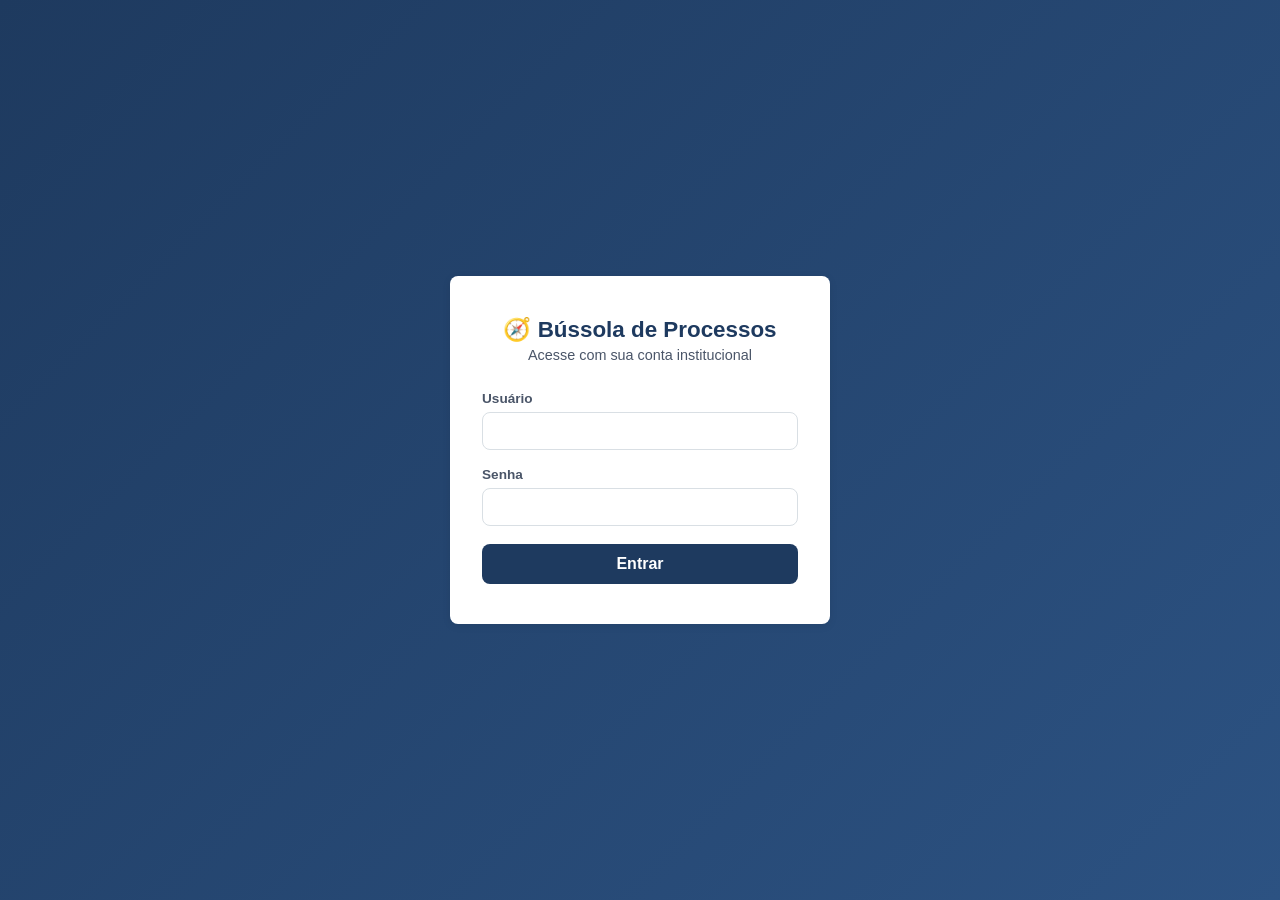
<file: frontend/index.html>
<!DOCTYPE html>
<html lang="pt-BR">
<head>
  <meta charset="UTF-8">
  <meta name="viewport" content="width=device-width, initial-scale=1.0">
  <title>Bússola de Processos — Login</title>
  <link rel="stylesheet" href="assets/css/estilo.css">
</head>
<body class="tela-login">

  <main class="cartao-login">
    <h1 class="cartao-login__titulo">🧭 Bússola de Processos</h1>
    <p class="cartao-login__subtitulo">Acesse com sua conta institucional</p>

    <div id="mensagemErro" class="mensagem-erro" role="alert"></div>

    <form id="formLogin" novalidate>
      <div class="campo">
        <label for="campoUsuario">Usuário</label>
        <input type="text" id="campoUsuario" name="usuario" autocomplete="username" required>
      </div>

      <div class="campo">
        <label for="campoSenha">Senha</label>
        <input type="password" id="campoSenha" name="senha" autocomplete="current-password" required>
      </div>

      <button type="submit" class="botao-primario" id="botaoEntrar">Entrar</button>
    </form>
  </main>

  <script src="assets/js/config.js"></script>
  <script src="assets/js/api.js"></script>
  <script src="assets/js/login.js"></script>
</body>
</html>
</file>
<file: frontend/assets/css/estilo.css>
/*
 * Bússola de Processos — estilo base.
 * Layout simples, sem framework, reaproveitado por todas as telas.
 */

:root {
  --cor-primaria: #1e3a5f;
  --cor-primaria-clara: #2c5282;
  --cor-fundo: #f4f6f8;
  --cor-cartao: #ffffff;
  --cor-texto: #1a202c;
  --cor-texto-suave: #4a5568;
  --cor-borda: #d9dfe4;
  --cor-erro: #c53030;
  --cor-erro-fundo: #fdecea;
  --cor-sucesso: #276749;
  --cor-aviso: #9c6500;
  --cor-aviso-fundo: #fff8e1;
  --raio: 8px;
  --sombra: 0 2px 8px rgba(0, 0, 0, 0.08);
  --fonte: 'Segoe UI', Tahoma, Verdana, Arial, sans-serif;
}

* {
  box-sizing: border-box;
}

html, body {
  height: 100%;
}

body {
  margin: 0;
  font-family: var(--fonte);
  background: var(--cor-fundo);
  color: var(--cor-texto);
  display: flex;
  flex-direction: column;
  min-height: 100vh;
}

/* Cabeçalho padrão das telas internas */
.cabecalho {
  background: var(--cor-primaria);
  color: #fff;
  padding: 1rem 1.5rem;
  display: flex;
  align-items: center;
  justify-content: space-between;
  box-shadow: var(--sombra);
}

.cabecalho__marca {
  display: flex;
  align-items: center;
  gap: 0.6rem;
  font-size: 1.1rem;
  font-weight: 600;
}

.cabecalho__usuario {
  font-size: 0.9rem;
  display: flex;
  align-items: center;
  gap: 0.8rem;
}

.botao-sair {
  background: transparent;
  border: 1px solid rgba(255, 255, 255, 0.5);
  color: #fff;
  padding: 0.4rem 0.9rem;
  border-radius: var(--raio);
  cursor: pointer;
  font-size: 0.85rem;
}

.botao-sair:hover {
  background: rgba(255, 255, 255, 0.15);
}

.etiqueta-perfil {
  background: rgba(255, 255, 255, 0.2);
  padding: 0.2rem 0.6rem;
  border-radius: 999px;
  font-size: 0.75rem;
  font-weight: 600;
  letter-spacing: 0.02em;
}

/* Tela principal (placeholder) */
.menu-principal {
  background: var(--cor-cartao);
  border-radius: var(--raio);
  box-shadow: var(--sombra);
  padding: 2rem;
  width: 100%;
  max-width: 480px;
}

.menu-principal h1 {
  margin-top: 0;
  color: var(--cor-primaria);
  font-size: 1.3rem;
}

.menu-principal__lista {
  display: flex;
  flex-direction: column;
  gap: 0.6rem;
  margin-top: 1.5rem;
}

.menu-principal__item {
  display: block;
  padding: 0.75rem 1rem;
  border: 1px solid var(--cor-borda);
  border-radius: var(--raio);
  color: var(--cor-texto);
  text-decoration: none;
  font-size: 0.95rem;
}

.menu-principal__item:hover {
  border-color: var(--cor-primaria-clara);
  background: var(--cor-fundo);
}

/* Container central genérico */
.conteudo {
  flex: 1;
  display: flex;
  flex-direction: column;
  align-items: center;
  justify-content: center;
  padding: 2rem 1rem;
}

/* Variante para telas com conteúdo que cresce (ex.: lista de upload) —
   evita ele saltar pra baixo conforme itens são adicionados. */
.conteudo--alinhado-topo {
  justify-content: flex-start;
}

/* Tela de upload de documentos */
.cartao-upload {
  background: var(--cor-cartao);
  border-radius: var(--raio);
  box-shadow: var(--sombra);
  padding: 2rem;
  width: 100%;
  max-width: 560px;
}

.cartao-upload h1 {
  margin-top: 0.25rem;
  color: var(--cor-primaria);
  font-size: 1.3rem;
}

.cartao-upload__ajuda {
  color: var(--cor-texto-suave);
  font-size: 0.85rem;
  margin-top: -0.5rem;
}

.link-voltar {
  margin: 0 0 0.5rem;
}

.link-voltar a {
  color: var(--cor-primaria-clara);
  text-decoration: none;
  font-size: 0.85rem;
}

.link-voltar a:hover {
  text-decoration: underline;
}

.campo-erro {
  color: var(--cor-erro);
  font-size: 0.8rem;
  margin: 0.35rem 0 0;
  min-height: 1em;
}

.lista-upload {
  list-style: none;
  margin: 1.5rem 0 0;
  padding: 0;
  display: flex;
  flex-direction: column;
  gap: 0.75rem;
}

.item-upload {
  border: 1px solid var(--cor-borda);
  border-radius: var(--raio);
  padding: 0.75rem 1rem;
}

.item-upload__cabecalho {
  display: flex;
  justify-content: space-between;
  align-items: baseline;
  gap: 0.5rem;
  font-size: 0.9rem;
}

.item-upload__nome {
  font-weight: 600;
  overflow-wrap: anywhere;
}

.item-upload__tamanho {
  color: var(--cor-texto-suave);
  font-size: 0.8rem;
  white-space: nowrap;
}

.item-upload__barra {
  height: 4px;
  border-radius: 999px;
  background: var(--cor-fundo);
  overflow: hidden;
  margin-top: 0.5rem;
  display: none;
}

.item-upload__barra-preenchimento {
  height: 100%;
  width: 40%;
  background: var(--cor-primaria-clara);
  border-radius: 999px;
}

.item-upload--enviando .item-upload__barra {
  display: block;
}

.item-upload--enviando .item-upload__barra-preenchimento {
  animation: item-upload-progresso 1.1s ease-in-out infinite;
}

@keyframes item-upload-progresso {
  0% { transform: translateX(-100%); }
  100% { transform: translateX(250%); }
}

.item-upload__status {
  font-size: 0.82rem;
  margin-top: 0.4rem;
  color: var(--cor-texto-suave);
}

.item-upload--sucesso .item-upload__status {
  color: var(--cor-sucesso);
}

.item-upload--sucesso-sem-texto .item-upload__status {
  color: var(--cor-aviso);
}

.item-upload--sucesso-sem-texto {
  background: var(--cor-aviso-fundo);
}

.item-upload--erro .item-upload__status {
  color: var(--cor-erro);
}

.item-upload__retry {
  margin-top: 0.5rem;
  background: transparent;
  border: 1px solid var(--cor-erro);
  color: var(--cor-erro);
  padding: 0.3rem 0.7rem;
  border-radius: var(--raio);
  font-size: 0.8rem;
  cursor: pointer;
}

.item-upload__retry:hover {
  background: var(--cor-erro-fundo);
}

.resumo-upload {
  margin-top: 1.25rem;
  font-weight: 600;
  font-size: 0.9rem;
}

/* Identificação automática de tipo/subtipo (Prompt 6) */
.secao-identificacao {
  margin-top: 1.75rem;
  padding-top: 1.5rem;
  border-top: 1px solid var(--cor-borda);
}

.secao-identificacao h2 {
  margin: 0 0 0.75rem;
  font-size: 1.05rem;
  color: var(--cor-primaria);
}

.identificacao__carregando {
  color: var(--cor-texto-suave);
  font-size: 0.9rem;
}

.identificacao__palpite {
  font-size: 0.95rem;
  margin: 0 0 0.6rem;
}

.identificacao__confianca {
  color: var(--cor-texto-suave);
  font-size: 0.85rem;
}

.identificacao__dispensa {
  background: var(--cor-aviso-fundo);
  color: var(--cor-aviso);
  border-radius: var(--raio);
  padding: 0.6rem 0.8rem;
  font-size: 0.85rem;
  margin: 0 0 0.75rem;
}

.identificacao__aviso {
  font-size: 0.88rem;
  font-weight: 600;
  margin: 0 0 0.75rem;
}

.identificacao__aviso--alta {
  color: var(--cor-sucesso);
}

.identificacao__aviso--baixa {
  color: var(--cor-aviso);
}

.identificacao__seletor {
  display: flex;
  flex-direction: column;
  gap: 0.5rem;
  max-width: 420px;
}

.identificacao__seletor select {
  padding: 0.55rem 0.7rem;
  border: 1px solid var(--cor-borda);
  border-radius: var(--raio);
  font-size: 0.9rem;
  font-family: inherit;
}

.identificacao__concluido {
  color: var(--cor-sucesso);
  font-weight: 600;
  font-size: 0.95rem;
  margin: 0 0 0.4rem;
}

/* Tela de login */
.tela-login {
  min-height: 100vh;
  display: flex;
  align-items: center;
  justify-content: center;
  background: linear-gradient(135deg, var(--cor-primaria) 0%, var(--cor-primaria-clara) 100%);
  padding: 1rem;
}

.cartao-login {
  background: var(--cor-cartao);
  border-radius: var(--raio);
  box-shadow: var(--sombra);
  padding: 2.5rem 2rem;
  width: 100%;
  max-width: 380px;
}

.cartao-login__titulo {
  text-align: center;
  margin: 0 0 0.25rem;
  font-size: 1.4rem;
  color: var(--cor-primaria);
}

.cartao-login__subtitulo {
  text-align: center;
  margin: 0 0 1.75rem;
  color: var(--cor-texto-suave);
  font-size: 0.9rem;
}

.campo {
  margin-bottom: 1.1rem;
}

.campo label {
  display: block;
  margin-bottom: 0.35rem;
  font-size: 0.85rem;
  font-weight: 600;
  color: var(--cor-texto-suave);
}

.campo input {
  width: 100%;
  padding: 0.6rem 0.75rem;
  border: 1px solid var(--cor-borda);
  border-radius: var(--raio);
  font-size: 0.95rem;
  font-family: inherit;
}

.campo input:focus {
  outline: none;
  border-color: var(--cor-primaria-clara);
  box-shadow: 0 0 0 3px rgba(44, 82, 130, 0.15);
}

.botao-primario {
  width: 100%;
  padding: 0.7rem;
  background: var(--cor-primaria);
  color: #fff;
  border: none;
  border-radius: var(--raio);
  font-size: 1rem;
  font-weight: 600;
  cursor: pointer;
  transition: background 0.15s ease;
}

.botao-primario:hover {
  background: var(--cor-primaria-clara);
}

.botao-primario:disabled {
  opacity: 0.6;
  cursor: not-allowed;
}

.mensagem-erro {
  display: none;
  background: var(--cor-erro-fundo);
  color: var(--cor-erro);
  border-radius: var(--raio);
  padding: 0.6rem 0.8rem;
  font-size: 0.85rem;
  margin-bottom: 1rem;
}

.mensagem-erro.visivel {
  display: block;
}

.rodape {
  text-align: center;
  font-size: 0.8rem;
  color: var(--cor-texto-suave);
  padding: 1rem;
}
</file>
